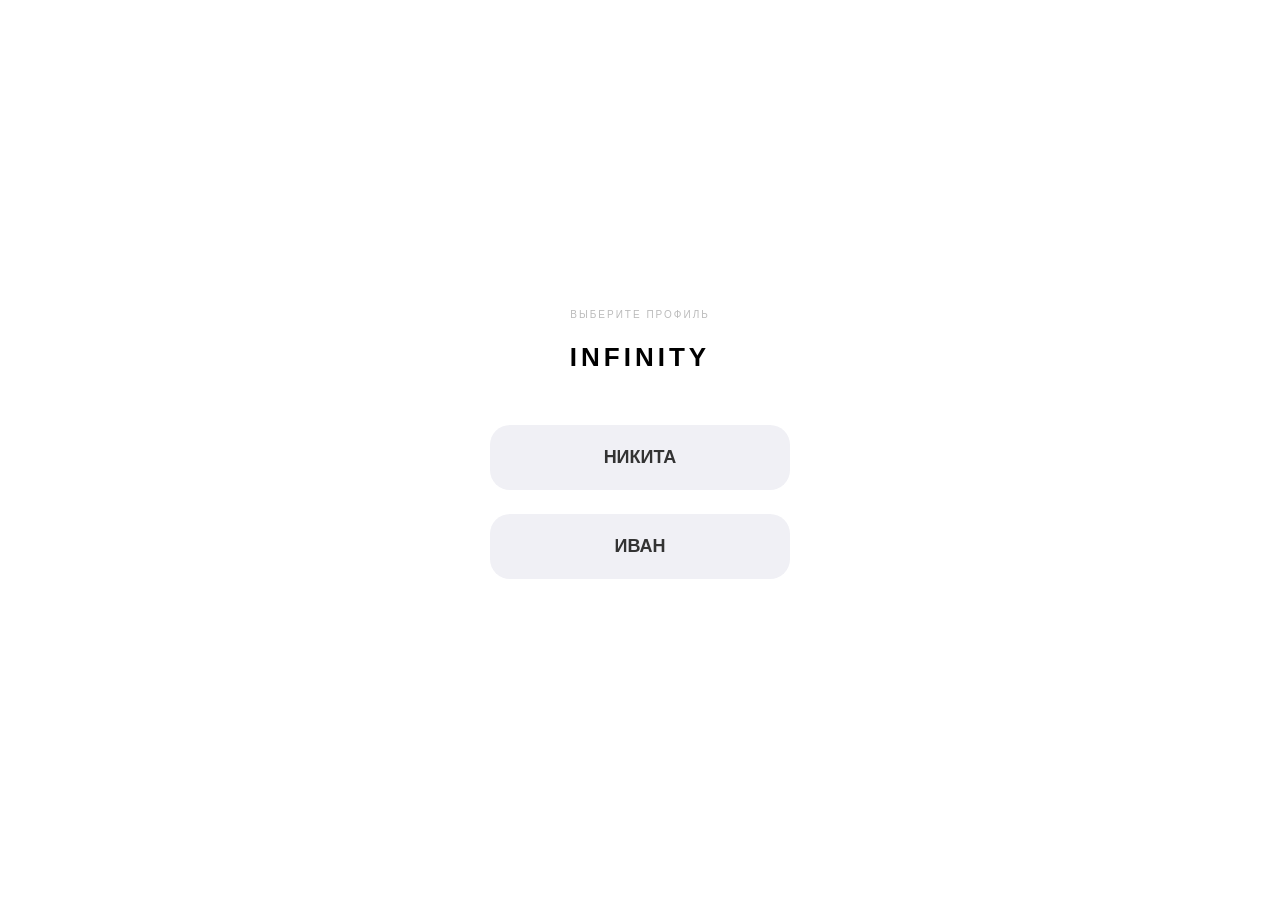
<file: index.html>
<!DOCTYPE html>
<html lang="ru">
<head>
    <meta charset="UTF-8">
    <meta name="viewport" content="width=device-width, initial-scale=1.0, maximum-scale=1.0, user-scalable=no">
    <title>Вход - INFINITY</title>
    <style>
        body { background: #fff; font-family: -apple-system, sans-serif; display: flex; align-items: center; justify-content: center; height: 100vh; margin: 0; }
        .login-card { text-align: center; width: 100%; max-width: 300px; padding: 20px; }
        h2 { font-size: 26px; font-weight: 900; letter-spacing: 4px; margin-bottom: 40px; color: #000; }
        .user-btn { 
            width: 100%; padding: 22px; margin: 12px 0; border: none; 
            background: #f0f0f5; border-radius: 20px; font-weight: 800; 
            font-size: 18px; color: #333; cursor: pointer; transition: 0.1s; 
            -webkit-tap-highlight-color: transparent; outline: none;
        }
        .user-btn:active { background: #00B956 !important; color: #fff !important; transform: scale(0.95); }
        .subtitle { font-size: 10px; color: #bbb; text-transform: uppercase; letter-spacing: 2px; margin-bottom: 8px; display: block; }
    </style>
</head>
<body>
    <div class="login-card">
        <span class="subtitle">ВЫБЕРИТЕ ПРОФИЛЬ</span>
        <h2>INFINITY</h2>
        <button class="user-btn" onclick="loginUser('Никита')">НИКИТА</button>
        <button class="user-btn" onclick="loginUser('Иван')">ИВАН</button>
    </div>

    <script>
        function loginUser(name) {
            try {
                // 1. Сохраняем имя
                localStorage.setItem('currentUser', name);
                
                // 2. Ставим отметку в график
                const now = new Date();
                const key = name + "_" + now.getFullYear() + "_" + now.getMonth() + "_" + now.getDate();
                
                let sch = {};
                const savedSch = localStorage.getItem('Inf_Schedule');
                if (savedSch) {
                    sch = JSON.parse(savedSch);
                }
                
                sch[key] = 'work';
                localStorage.setItem('Inf_Schedule', JSON.stringify(sch));
                
                // 3. Перенаправление
                console.log("Вход выполнен для: " + name);
                window.location.href = 'work.html';
                
            } catch (e) {
                console.error(e);
                alert("Ошибка при входе. Попробуйте очистить вкладки браузера. Текст ошибки: " + e.message);
            }
        }
    </script>
</body>
</html>
</file>
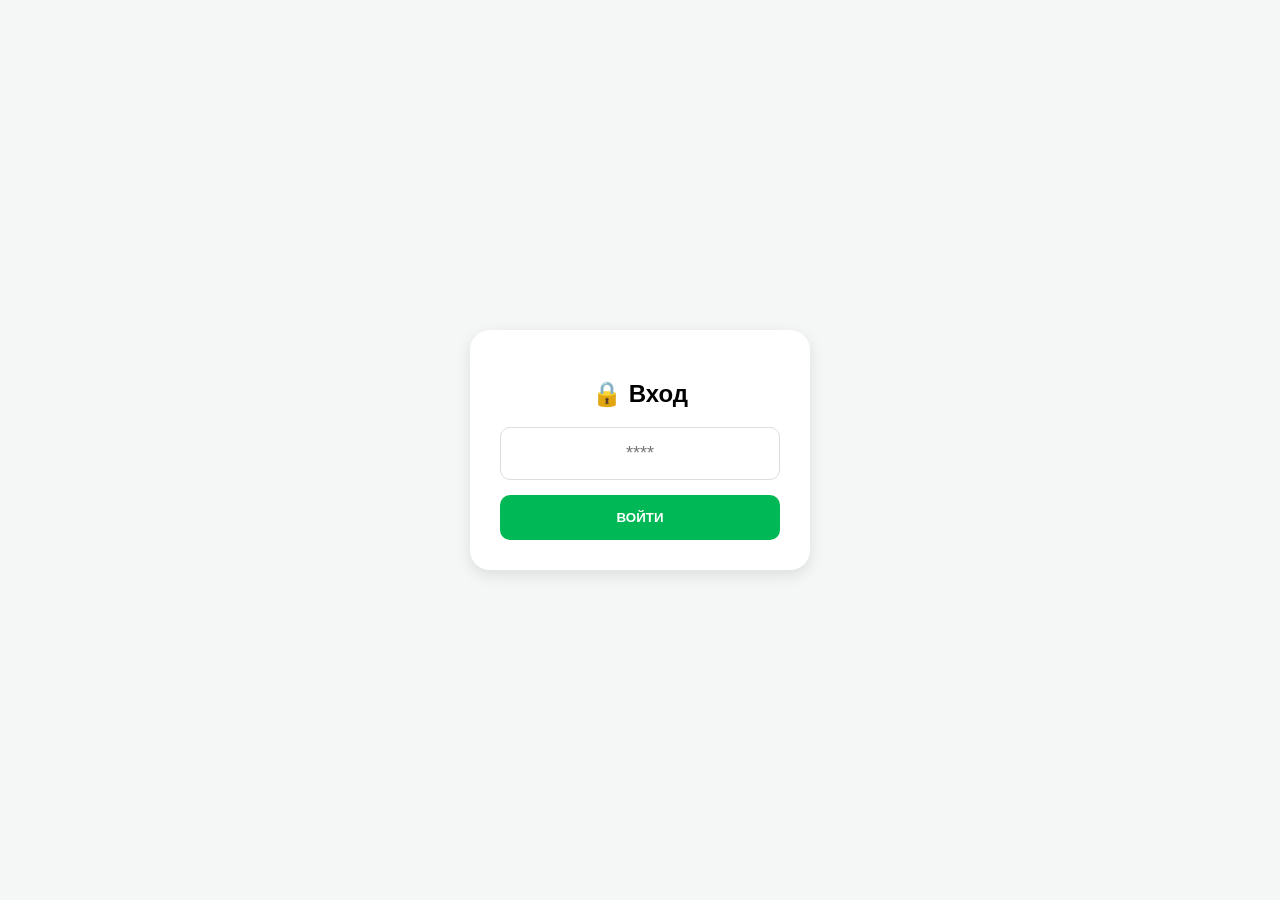
<file: admin.html>
<!DOCTYPE html>
<html lang="ru">
<head>
    <meta charset="UTF-8">
    <meta name="viewport" content="width=device-width, initial-scale=1.0">
    <title>ВХОД</title>
    <style>
        body { font-family: sans-serif; background: #f4f7f6; display: flex; align-items: center; justify-content: center; height: 100vh; margin: 0; }
        .card { background: white; padding: 30px; border-radius: 20px; box-shadow: 0 5px 15px rgba(0,0,0,0.1); text-align: center; width: 280px; }
        input { width: 100%; padding: 15px; margin-bottom: 15px; border-radius: 10px; border: 1px solid #ddd; font-size: 18px; text-align: center; box-sizing: border-box; }
        button { width: 100%; padding: 15px; border-radius: 10px; border: none; background: #00B956; color: white; font-weight: bold; cursor: pointer; }
    </style>
</head>
<body>
    <div class="card">
        <h2>🔒 Вход</h2>
        <input type="password" id="psw" placeholder="****" inputmode="numeric">
        <button onclick="go()">ВОЙТИ</button>
        <p id="err" style="color:red; display:none;">Ошибка!</p>
    </div>
    <script>
        function go() {
            if(document.getElementById('psw').value === "3257") {
                window.location.href = "panel.html";
            } else {
                document.getElementById('err').style.display = 'block';
            }
        }
    </script>
</body>
</html>
</file>
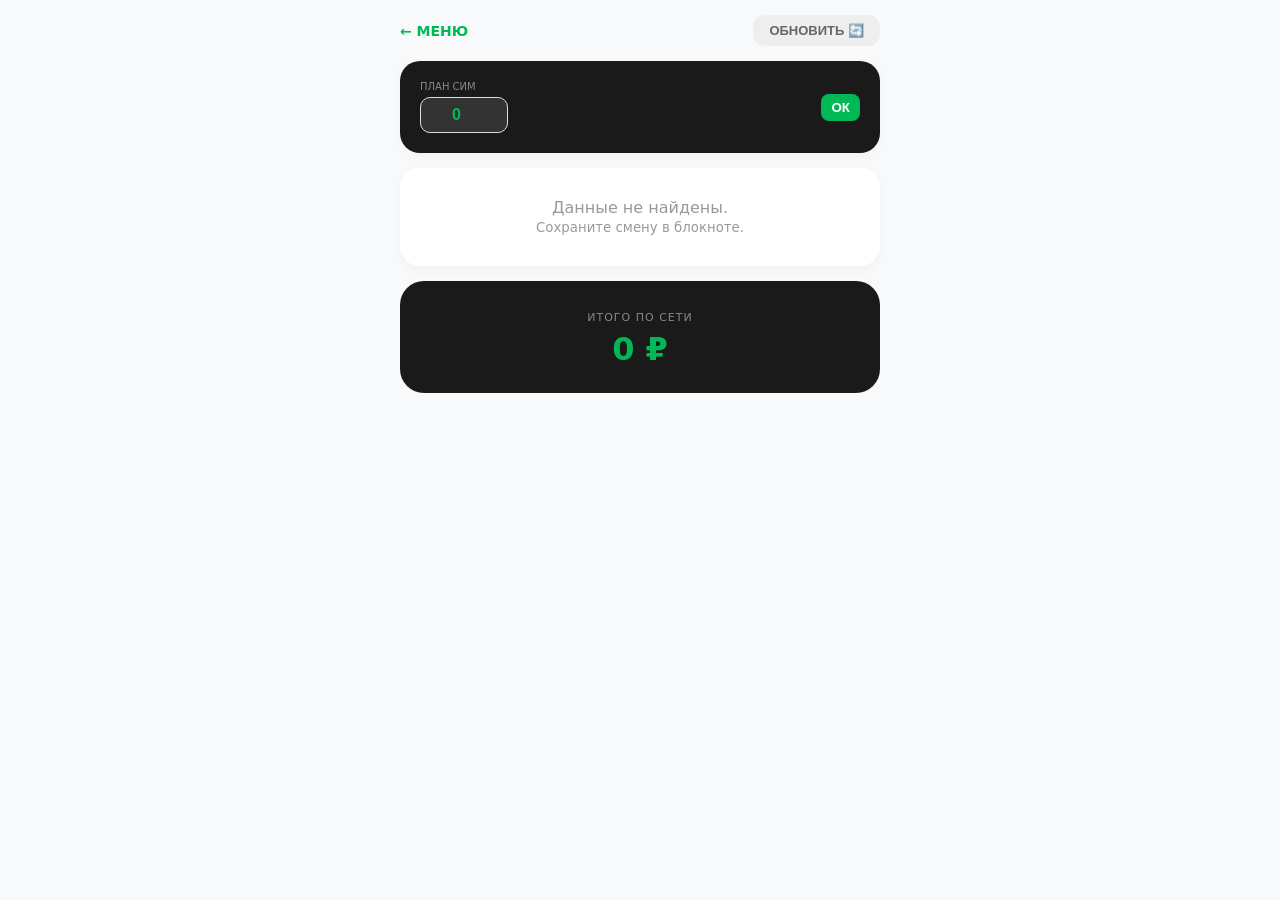
<file: panel.html>
<!DOCTYPE html>
<html lang="ru">
<head>
    <meta charset="UTF-8">
    <meta name="viewport" content="width=device-width, initial-scale=1.0">
    <title>INFINITY ADMIN</title>
    <style>
        :root { --green: #00B956; --dark: #1a1a1a; --bg: #f8f9fa; }
        body { font-family: -apple-system, system-ui, sans-serif; background: var(--bg); margin: 0; padding: 15px; color: #333; }
        .container { max-width: 480px; margin: 0 auto; }
        
        /* Кнопки */
        .btn { border: none; border-radius: 12px; font-weight: 600; cursor: pointer; transition: 0.2s; display: flex; align-items: center; justify-content: center; }
        .btn-main { background: var(--green); color: white; width: 100%; padding: 16px; font-size: 16px; margin-bottom: 20px; }
        .btn-main:active { opacity: 0.8; transform: scale(0.98); }
        .btn-outline { background: #eee; color: #666; padding: 8px 16px; font-size: 13px; }
        .btn-save { background: var(--green); color: white; padding: 6px 10px; border-radius: 8px; }

        /* Карточки */
        .card { background: white; border-radius: 20px; padding: 20px; box-shadow: 0 4px 12px rgba(0,0,0,0.03); margin-bottom: 15px; }
        .plan-header { display: flex; justify-content: space-between; align-items: center; background: var(--dark); color: white; }
        
        input[type="number"] { width: 70px; padding: 8px; border-radius: 10px; border: 1px solid #ddd; text-align: center; font-size: 16px; outline: none; }
        .plan-input { background: #333; border: 1px solid #444; color: var(--green); font-weight: bold; }

        /* Список сотрудников */
        .user-row { display: flex; justify-content: space-between; align-items: center; padding: 15px 0; border-bottom: 1px solid #f2f2f2; cursor: pointer; }
        .user-row:last-child { border-bottom: none; }
        .user-name { font-weight: 500; font-size: 16px; }
        .user-money { color: var(--green); font-weight: 700; font-size: 16px; }

        /* Итог */
        .total-box { background: var(--dark); color: white; padding: 25px; border-radius: 24px; text-align: center; }
        .total-label { font-size: 11px; color: #888; text-transform: uppercase; letter-spacing: 1px; }
        .total-sum { font-size: 32px; font-weight: 800; color: var(--green); margin-top: 5px; display: block; }

        /* Модальное окно правки */
        #modal { display: none; position: fixed; top: 0; left: 0; width: 100%; height: 100%; background: rgba(0,0,0,0.6); z-index: 1000; align-items: center; justify-content: center; backdrop-filter: blur(4px); }
        .modal-content { background: white; width: 85%; max-width: 380px; border-radius: 24px; padding: 20px; max-height: 70vh; overflow-y: auto; }
        .edit-row { display: flex; justify-content: space-between; align-items: center; padding: 12px 0; border-bottom: 1px solid #eee; }
    </style>
</head>
<body>

<div class="container">
    <div style="display:flex; justify-content:space-between; align-items:center; margin-bottom:15px;">
        <a href="admin.html" style="text-decoration:none; color:var(--green); font-weight:600; font-size:14px;">← МЕНЮ</a>
        <button class="btn btn-outline" onclick="load()">ОБНОВИТЬ 🔄</button>
    </div>

    <div class="card plan-header">
        <div>
            <div style="font-size:10px; color:#888;">ПЛАН СИМ</div>
            <input type="number" id="p_val" class="plan-input" style="margin-top:5px;">
        </div>
        <button class="btn btn-save" onclick="savePlan()">ОК</button>
    </div>

    <div class="card" id="list_container">
        <div id="list_body" style="text-align:center; color:#999; padding:10px;">Нажмите обновить для загрузки</div>
    </div>

    <div class="total-box">
        <span class="total-label">Итого по сети</span>
        <span id="grand_total" class="total-sum">0 ₽</span>
    </div>
</div>

<div id="modal" onclick="closeModal()">
    <div class="modal-content" onclick="event.stopPropagation()">
        <h3 id="m_user" style="margin:0 0 15px 0; color:var(--dark);"></h3>
        <div id="m_list"></div>
<button class="btn btn-main" style="margin-top:20px; background:#f2f2f2; color:#333;" onclick="closeModal()">ЗАКРЫТЬ</button>
    </div>
</div>

<script>
    // 1. План
    function savePlan() {
        const v = document.getElementById('p_val').value;
        localStorage.setItem('Inf_Plan', v);
        alert("План сохранен!");
    }

    // 2. Загрузка данных
    function load() {
        const body = document.getElementById('list_body');
        const totalDisp = document.getElementById('grand_total');
        
        // Показываем текущий план
        document.getElementById('p_val').value = localStorage.getItem('Inf_Plan') || 0;

        const raw = localStorage.getItem('Inf_Data');
        if (!raw || raw === "{}") {
            body.innerHTML = "Данные не найдены.<br><small>Сохраните смену в блокноте.</small>";
            return;
        }

        try {
            const db = JSON.parse(raw);
            let sums = {};
            let totalNet = 0;

            Object.keys(db).forEach(key => {
                const name = key.split('_')[0];
                const val = Number(db[key].total || 0);
                if (name && name !== "undefined") {
                    sums[name] = (sums[name] || 0) + val;
                    totalNet += val;
                }
            });

            let html = "";
            Object.keys(sums).forEach(n => {
                html += `
                <div class="user-row" onclick="openEdit('${n}')">
                    <span class="user-name">👤 ${n}</span>
                    <span class="user-money">${sums[n].toLocaleString()} ₽</span>
                </div>`;
            });

            body.innerHTML = html || "Список сотрудников пуст";
            totalDisp.innerText = totalNet.toLocaleString() + " ₽";

        } catch (e) {
            body.innerHTML = "Ошибка базы: " + e.message;
        }
    }

    // 3. Редактирование
    function openEdit(name) {
        const db = JSON.parse(localStorage.getItem('Inf_Data') || '{}');
        const mList = document.getElementById('m_list');
        document.getElementById('m_user').innerText = name;
        mList.innerHTML = "";

        Object.keys(db).forEach(key => {
            if (key.startsWith(name + "_")) {
                const parts = key.split('_');
                const date = parts[3] + "." + (Number(parts[2]) + 1);
                
                const div = document.createElement('div');
                div.className = 'edit-row';
                div.innerHTML = `
                    <span style="font-size:13px; font-weight:bold;">${date}</span>
                    <div style="display:flex; align-items:center; gap:5px;">
                        <input type="number" id="in-${key}" value="${db[key].total}" style="width:70px; height:30px;">
                        <button class="btn btn-save" onclick="saveOne('${key}')">💾</button>
                        <button class="btn btn-save" style="background:#ff4444;" onclick="deleteOne('${key}')">🗑️</button>
                    </div>`;
                mList.appendChild(div);
            }
        });

        document.getElementById('modal').style.display = 'flex';
    }

    function saveOne(key) {
        let db = JSON.parse(localStorage.getItem('Inf_Data'));
        const newVal = document.getElementById('in-' + key).value;
        db[key].total = Number(newVal);
        localStorage.setItem('Inf_Data', JSON.stringify(db));
        load(); // Обновить главный список
        alert("Изменено!");
    }

    function deleteOne(key) {
        if (confirm("Удалить запись за этот день?")) {
            let db = JSON.parse(localStorage.getItem('Inf_Data'));
            delete db[key];
            localStorage.setItem('Inf_Data', JSON.stringify(db));
            
            const name = key.split('_')[0];
            const remains = Object.keys(db).filter(k => k.startsWith(name + "_"));
            if (remains.length === 0) closeModal(); else openEdit(name);
            
            load();
        }
    }

    function closeModal() { document.getElementById('modal').
style.display = 'none'; }

    // Автозагрузка при открытии
    window.onload = load;
</script>

</body>
</html>
</file>
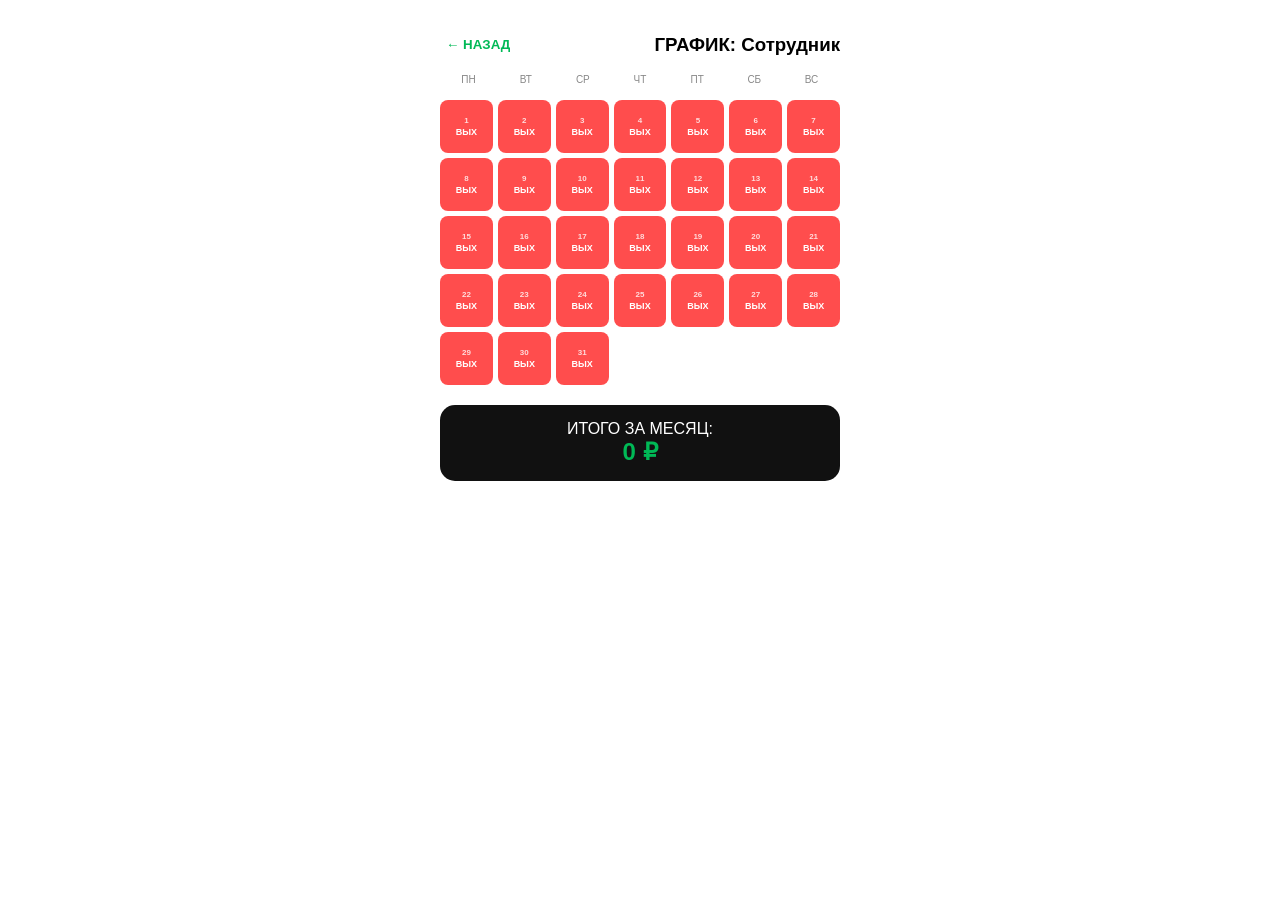
<file: stats.html>
<!DOCTYPE html>
<html lang="ru">
<head>
    <meta charset="UTF-8">
    <meta name="viewport" content="width=device-width, initial-scale=1.0">
    <title>График - ИНФИНИТИ</title>
    <style>
        body { font-family: -apple-system, sans-serif; background: #fff; margin: 0; padding: 15px; }
        .container { max-width: 400px; margin: 0 auto; }
        .calendar-grid { display: grid; grid-template-columns: repeat(7, 1fr); gap: 5px; margin-top: 15px; }
        .day-card {
            aspect-ratio: 1/1; border-radius: 8px; display: flex; flex-direction: column;
            justify-content: center; align-items: center; font-size: 10px; font-weight: bold;
            color: white; background: #ff4d4d; cursor: pointer;
        }
        .day-card.work { background: #00B956; }
        .day-card span { font-size: 8px; opacity: 0.8; margin-bottom: 2px; }
        .day-card b { font-size: 9px; }
        .header-days { display: grid; grid-template-columns: repeat(7, 1fr); text-align: center; font-size: 10px; color: #888; margin-bottom: 5px; }
        .total-info { background: #111; color: white; padding: 15px; border-radius: 15px; margin-top: 20px; text-align: center; }
        .total-info h2 { color: #00B956; margin: 0; font-size: 24px; }
        #modal { display: none; position: fixed; top: 0; left: 0; width: 100%; height: 100%; background: rgba(0,0,0,0.8); align-items: center; justify-content: center; z-index: 1000; }
        .modal-box { background: #fff; width: 280px; padding: 20px; border-radius: 20px; color: #333; }
        .row { display: flex; justify-content: space-between; padding: 8px 0; border-bottom: 1px solid #eee; font-size: 14px; }
    </style>
</head>
<body>
    <div class="container">
        <div style="display:flex; justify-content:space-between; align-items:center;">
            <button onclick="window.location.href='work.html'" style="background:none; border:none; color:#00B956; font-weight:bold; cursor:pointer;">← НАЗАД</button>
            <h3 id="user-title">ГРАФИК</h3>
        </div>
        <div class="header-days"><div>ПН</div><div>ВТ</div><div>СР</div><div>ЧТ</div><div>ПТ</div><div>СБ</div><div>ВС</div></div>
        <div id="calendar" class="calendar-grid"></div>
        <div class="total-info"><span>ИТОГО ЗА МЕСЯЦ:</span><h2 id="month-total">0 ₽</h2></div>
    </div>

    <div id="modal" onclick="closeModal()">
        <div class="modal-box" onclick="event.stopPropagation()">
            <h3 id="m-date" style="color:#00B956; margin-top:0;">Детали</h3>
            <div class="row"><span>Сим-карты:</span> <b id="m-sim">0 ₽</b></div>
            <div class="row"><span>Пленки:</span> <b id="m-pl">0 ₽</b></div>
            <div class="row"><span>Товар:</span> <b id="m-tov">0 ₽</b></div>
            <div class="row"><span>Услуги:</span> <b id="m-usl">0 ₽</b></div>
            <div class="row" style="border:none; font-weight:bold; font-size:16px;"><span>ИТОГО:</span> <b id="m-total">0 ₽</b></div>
            <button onclick="closeModal()" style="width:100%; padding:10px; margin-top:10px; border-radius:10px; border:none; background:#111; color:#fff; cursor:pointer;">ЗАКРЫТЬ</button>
        </div>
    </div>

    <script>
        function closeModal() { document.getElementById('modal').style.display = 'none'; }

        window.onload = function() {
            const name = localStorage.getItem('currentUser') || "Сотрудник";
            document.getElementById('user-title').innerText = "ГРАФИК: " + name;

            const calendarEl = document.getElementById('calendar');
            const dataDB = JSON.parse(localStorage.getItem('Inf_Data')) || {};
            const schDB = JSON.parse(localStorage.getItem('Inf_Schedule')) || {};
            
            let monthSum = 0;
            const now = new Date();
            const year = now.getFullYear();
            const month = now.getMonth();
            const daysInMonth = new Date(year, month + 1, 0).getDate();

            for (let i = 1; i <= daysInMonth; i++) {
                const key = name + "_" + year + "_" + month + "_" + i;
const dayData = dataDB[key];
                const isWork = schDB[key] === 'work';

                const card = document.createElement('div');
                card.className = 'day-card';
                
                let cash = 0;
                if (dayData) { cash = dayData.total || 0; }

                if (isWork || cash > 0) {
                    card.classList.add('work');
                    monthSum += isNaN(Number(cash)) ? 0 : Number(cash);
                }

                card.innerHTML = "<span>" + i + "</span><b>" + (cash > 0 ? cash + "₽" : (isWork ? "0₽" : "ВЫХ")) + "</b>";
                
                card.onclick = function() {
                    if (dayData) {
                        document.getElementById('m-date').innerText = i + " число";
                        document.getElementById('m-sim').innerText = (dayData.sim || 0) + " ₽";
                        document.getElementById('m-pl').innerText = (dayData.plenki || 0) + " ₽";
                        document.getElementById('m-tov').innerText = (dayData.tovar || 0) + " ₽";
                        document.getElementById('m-usl').innerText = (dayData.uslugi || 0) + " ₽";
                        document.getElementById('m-total').innerText = cash + " ₽";
                        document.getElementById('modal').style.display = 'flex';
                    }
                };
                calendarEl.appendChild(card);
            }
            document.getElementById('month-total').innerText = monthSum + " ₽";
        };
    </script>
</body>
</html>
</file>
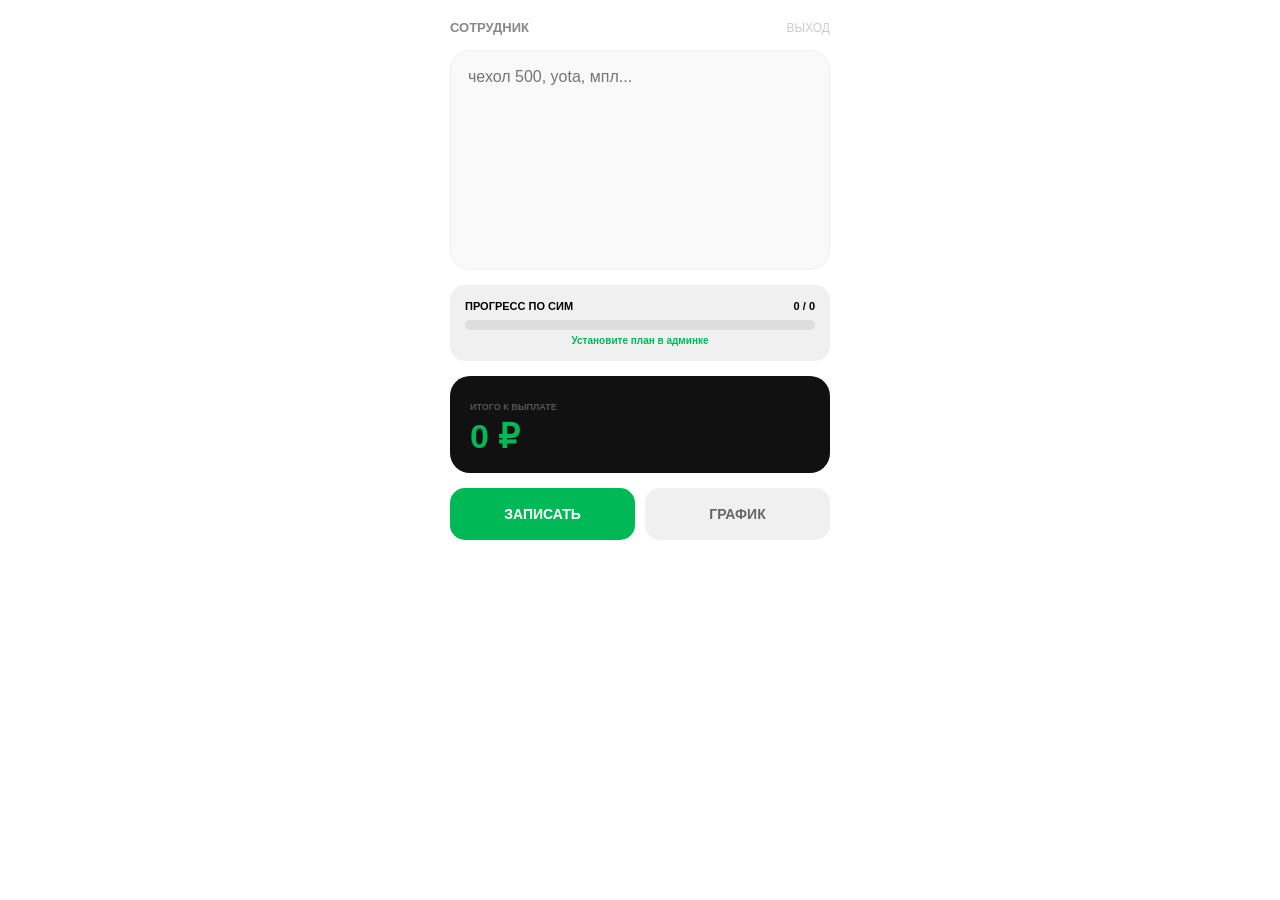
<file: work.html>
<!DOCTYPE html>
<html lang="ru">
<head>
    <meta charset="UTF-8">
    <meta name="viewport" content="width=device-width, initial-scale=1.0, maximum-scale=1.0, user-scalable=no">
    <title>Блокнот - INFINITY</title>
    <style>
        body { font-family: -apple-system, sans-serif; background: #fff; margin: 0; padding: 20px; display: flex; justify-content: center; }
        .container { width: 100%; max-width: 380px; display: flex; flex-direction: column; }
        .header { display: flex; justify-content: space-between; align-items: center; margin-bottom: 15px; }
        .user-info { font-weight: 900; font-size: 13px; text-transform: uppercase; color: #888; }
        
        /* Поле ввода */
        .note-card { background: #f9f9f9; border-radius: 20px; padding: 15px; margin-bottom: 15px; border: 1px solid #eee; }
        #note-area { width: 100%; height: 180px; border: none; background: transparent; font-size: 16px; outline: none; resize: none; color: #333; font-family: inherit; }
        
        /* Блок прогресса плана */
        .plan-status { background: #f0f0f0; border-radius: 15px; padding: 15px; margin-bottom: 15px; }
        .plan-text { display: flex; justify-content: space-between; font-size: 11px; font-weight: bold; margin-bottom: 8px; text-transform: uppercase; }
        .progress-bg { background: #ddd; height: 10px; border-radius: 5px; overflow: hidden; }
        .progress-bar { background: #00B956; height: 100%; width: 0%; transition: 0.3s; }
        .plan-finish { color: #00B956; font-size: 10px; margin-top: 5px; display: block; text-align: center; font-weight: bold; }

        .salary-badge { background: #111; color: #fff; padding: 20px; border-radius: 20px; margin-bottom: 15px; display: flex; justify-content: space-between; align-items: center; }
        .salary-main b { font-size: 34px; color: #00B956; display: block; line-height: 1; margin-top: 5px; }
        
        .btn-group { display: flex; gap: 10px; margin-bottom: 10px; }
        .btn { flex: 1; padding: 18px; border-radius: 15px; border: none; font-weight: bold; font-size: 14px; cursor: pointer; text-transform: uppercase; text-align: center; text-decoration: none; }
        .btn-save { background: #00B956; color: white; }
        .btn-stats { background: #f0f0f0; color: #666; }
    </style>
</head>
<body>


<div class="container">
    <div class="header">
        <span class="user-info" id="user-display">Загрузка...</span>
        <a href="index.html" style="color:#ccc; text-decoration:none; font-size:12px;">ВЫХОД</a>
    </div>

    <div class="note-card">
        <textarea id="note-area" placeholder="чехол 500, yota, мпл..." oninput="calculate()"></textarea>
    </div>

    <div class="plan-status" id="plan-widget">
        <div class="plan-text">
            <span>Прогресс по СИМ</span>
            <span id="plan-numbers">0 / 0</span>
        </div>
        <div class="progress-bg">
            <div class="progress-bar" id="p-bar"></div>
        </div>
        <span class="plan-finish" id="plan-hint">Установите план в админке</span>
    </div>

    <div class="salary-badge">
        <div class="salary-main">
            <span style="font-size: 9px; color: #555; font-weight: bold;">ИТОГО К ВЫПЛАТЕ</span>
            <b id="total-amount">0 ₽</b>
        </div>
    </div>

    <div class="btn-group">
        <button type="button" class="btn btn-save" onclick="saveData()">Записать</button>
        <a href="stats.html" class="btn btn-stats">График</a>
    </div>

    <div id="admin-zone"></div>
</div>

<script>
    const user = localStorage.getItem('currentUser') || "Сотрудник";
    document.getElementById('user-display').innerText = user;

    function getTodayKey() {
        const d = new Date();
        return user + "_" + d.getFullYear() + "_" + d.getMonth() + "_" + d.getDate();
    }

    window.onload = function() {
        const key = getTodayKey();
        const saved = JSON.parse(localStorage.getItem('Inf_Data')) || {};
        if (saved[key]) {
            document.getElementById('note-area').value = saved[key].rawText || "";
}
        calculate();

        // Показываем кнопку админа если это Никита
        if (user.toLowerCase() === 'никита') {
            document.getElementById('admin-zone').innerHTML = `
                <a href="admin.html" class="btn" style="background:#111; color:#00B956; display:block; margin-top:5px; text-decoration:none;">⚙️ Админ-панель</a>
            `;
        }
    };

    function calculate() {
        const text = document.getElementById('note-area').value.toLowerCase();
        let report = { plenki: 0, uslugi: 0, tovar: 0, simCash: 0, simCount: 0, total: 0, rawText: text };

        // Расчет категорий
        report.plenki += (text.match(/пленка нал/g) || []).length * 250;
        report.plenki += (text.match(/пленка бн/g) || []).length * 200;
        
        const uslPattern = /(?:нс|настр|настройка|услуга)\s*(\d+)/g;
        let m; while ((m = uslPattern.exec(text)) !== null) { report.uslugi += Math.round(parseInt(m[1]) * 0.5); }

        const tovPattern = /(?:кабель|сзу|азу|бзу|повербанк|чехол|держатель|часы|зарядка для часов|батарейка|батарейки|мышка|попсокет|картхолдер|наушники)\s*(\d+)/g;
        let t; while ((t = tovPattern.exec(text)) !== null) { report.tovar += Math.round(parseInt(t[1]) * 0.1); }

        const s1 = (text.match(/минимум(?!\s*плюс|\s*\+|\s*plus)|кидс|kids|мпл|клон/g) || []).length;
        const s2 = (text.match(/интернет|35гб|yota|минимум\s*плюс|минимум\s*\+|минимум\+/g) || []).length;
        const s3 = (text.match(/максимум/g) || []).length;
        const s4 = (text.match(/вип|vip|60гб|100гб|300гб|премиум/g) || []).length;

        report.simCount = s1 + s2 + s3 + s4;
        report.simCash = (s1 * 100) + (s2 * 300) + (s3 * 500) + (s4 * 600);

        let subTotal = report.plenki + report.uslugi + report.tovar + report.simCash;

        // ЛОГИКА ПЛАНА
        const plan = Number(localStorage.getItem('Inf_Plan')) || 0;
        const bar = document.getElementById('p-bar');
        const num = document.getElementById('plan-numbers');
        const hint = document.getElementById('plan-hint');

        if (plan > 0) {
            let proc = (report.simCount / plan) * 100;
            if (proc > 100) proc = 100;
            bar.style.width = proc + "%";
            num.innerText = report.simCount + " / " + plan;

            if (report.simCount >= plan) {
                subTotal = Math.round(subTotal * 1.2);
                hint.innerText = "🔥 ПЛАН ВЫПОЛНЕН! БОНУС +20% ВКЛЮЧЕН";
                hint.style.color = "#00B956";
                bar.style.background = "#00B956";
            } else {
                let left = plan - report.simCount;
                hint.innerText = "Осталось еще " + left + " сим-карт до бонуса";
                hint.style.color = "#888";
                bar.style.background = "#f39c12"; // Оранжевый пока не выполнен
            }
        }

        report.total = subTotal;
        document.getElementById('total-amount').innerText = report.total.toLocaleString() + " ₽";
        return report;
    }

    function saveData() {
        const report = calculate();
        const key = getTodayKey();
        let data = JSON.parse(localStorage.getItem('Inf_Data')) || {};
        data[key] = report;
        localStorage.setItem('Inf_Data', JSON.stringify(data));
        alert("✅ СОХРАНЕНО: " + report.total + " ₽");
    }
function autoClear() {
    const now = new Date();
    const hour = now.getHours();

    // Если время меньше 10 утра ИЛИ больше 22 вечера
    if (hour < 10 || hour >= 22) {
        // Находим все инпуты (числа и текст) и очищаем их визуально
        const inputs = document.querySelectorAll('input[type="number"], input[type="text"]');
        inputs.forEach(input => {
            input.value = ""; 
        });
        
        // Также очищаем итоговые текстовые поля, если они есть
        const totalFields = document.querySelectorAll('.total-sum, #result');
        totalFields.forEach(field => {
            field.innerText = "0 ₽";
        });

        console.log("Рабочее время окончено. Поля очищены для безопасности.");
    }
}

// Запускаем проверку сразу при открытии страницы
window.addEventListener('load', autoClear);
</script>
</body>
</html>
</file>
